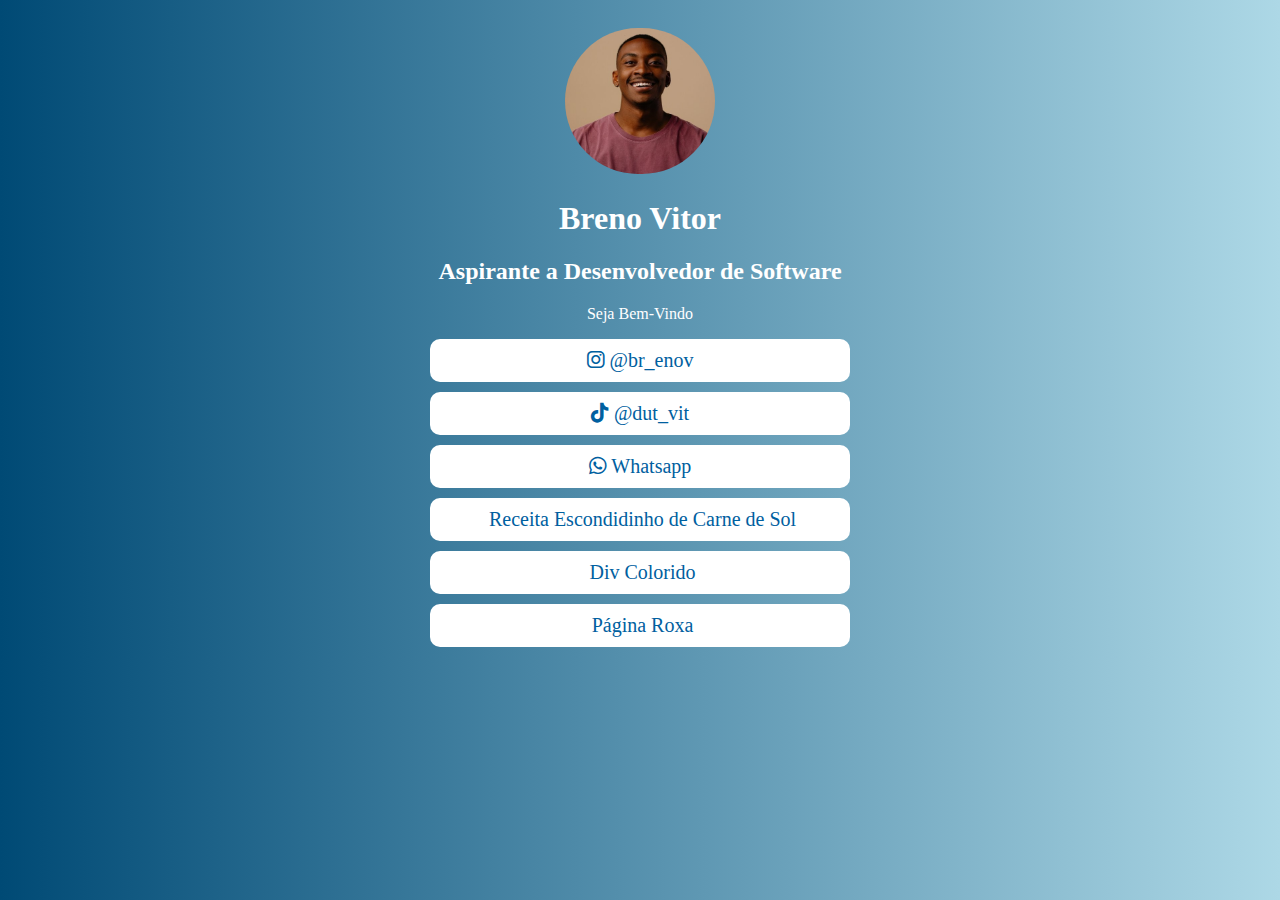
<file: index.html>
<!DOCTYPE html>
<html lang="pt-br">
<head>
  <title>Bem Vindo a minha Página</title>
  <link href="style.css" rel="stylesheet" />
  <link rel="stylesheet" href="https://cdnjs.cloudflare.com/ajax/libs/font-awesome/6.0.0-beta3/css/all.min.css"/>
</head>
<body>
  <img src="perfilHomem.jpg" width="150px" />
  <h1>Breno Vitor</h1>
  <h2>Aspirante a Desenvolvedor de Software</h2>
  <p>Seja Bem-Vindo</p>
  <center>
  <a href="https://instagram.com/"
    ><i class="fab fa-instagram"></i> @br_enov</a>
  <a href="https://fonts.google.com/"
    ><i class="fab fa-tiktok"></i> @dut_vit</a>
  <a href="https://fonts.google.com/"
    ><i class="fab fa-whatsapp"></i> Whatsapp</a>
  <a href="https://senaibreno.github.io/page01/"
    ><i class="fab fa-"></i> Receita Escondidinho de Carne de Sol</a>
  <a href="https://senaibreno.github.io/page02/"
    ><i class="fab fa-"></i> Div Colorido</a>
  <a href="https://senaibreno.github.io/page03/"
    ><i class="fab fa-"></i> Página Roxa</a>
  </center>
</body>
</html>
</file>
<file: style.css>
body {
    text-align: center;
    background: linear-gradient(to right, rgb(0, 74, 117), lightblue);
    color: white;
    font-family: "Trebut MS";
  }
  h2 {
    font-size: 24px;
  }
  a {
    background-color: white;
    color: rgb(0, 96, 160);
    font-size: 20px;
    padding: 10px;
    border-radius: 10px;
    margin: 10px;
    display: block;
    text-decoration: none;
    min-width: 400px;
    max-width: 400px;
  }
  img {
    border-radius: 75px;
    margin-top: 20px;
    animation: bounce 2s infinite;
  }
  
  @keyframes bounce {
    0%,
    20%,
    50%,
    80%,
    100% {
      transform: translateY(0);
    }
    40% {
      transform: translateY(-10px);
    }
    60% {
      transform: translateY(-5px);
    }
  }
</file>
